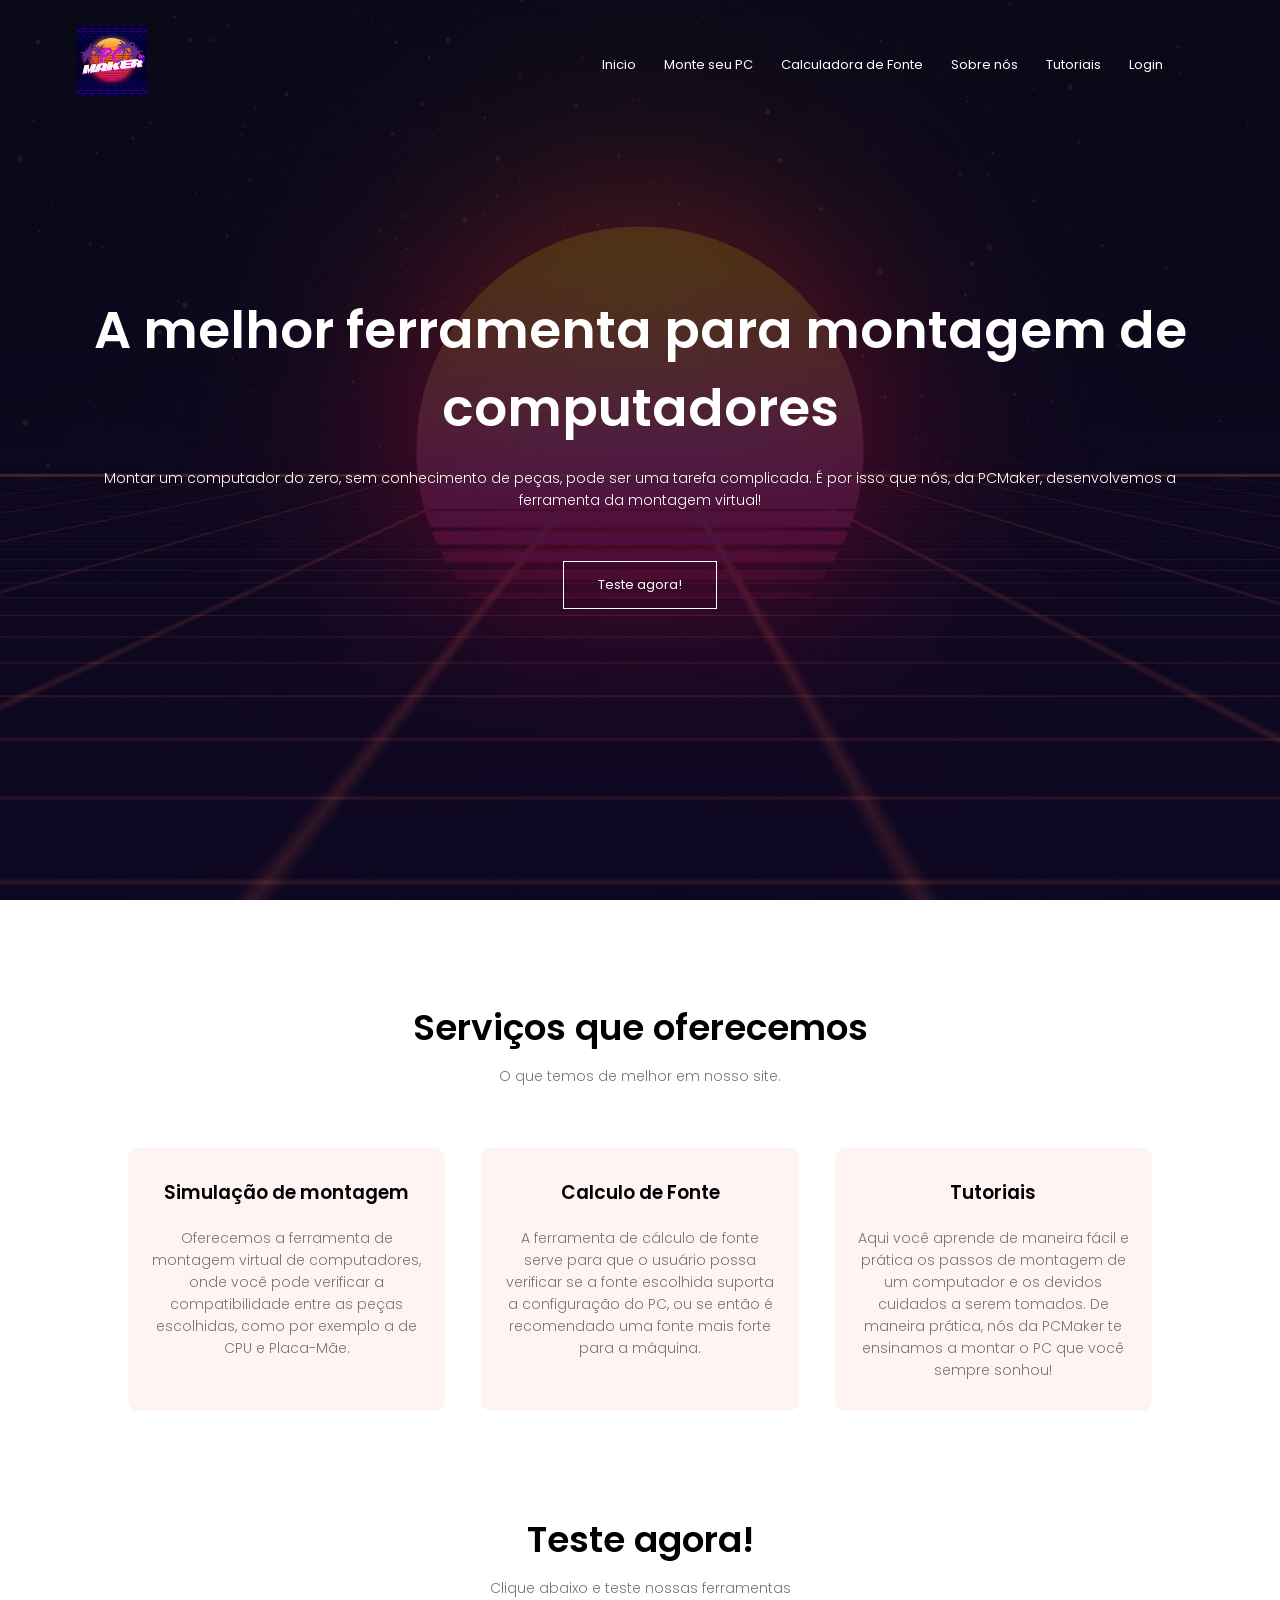
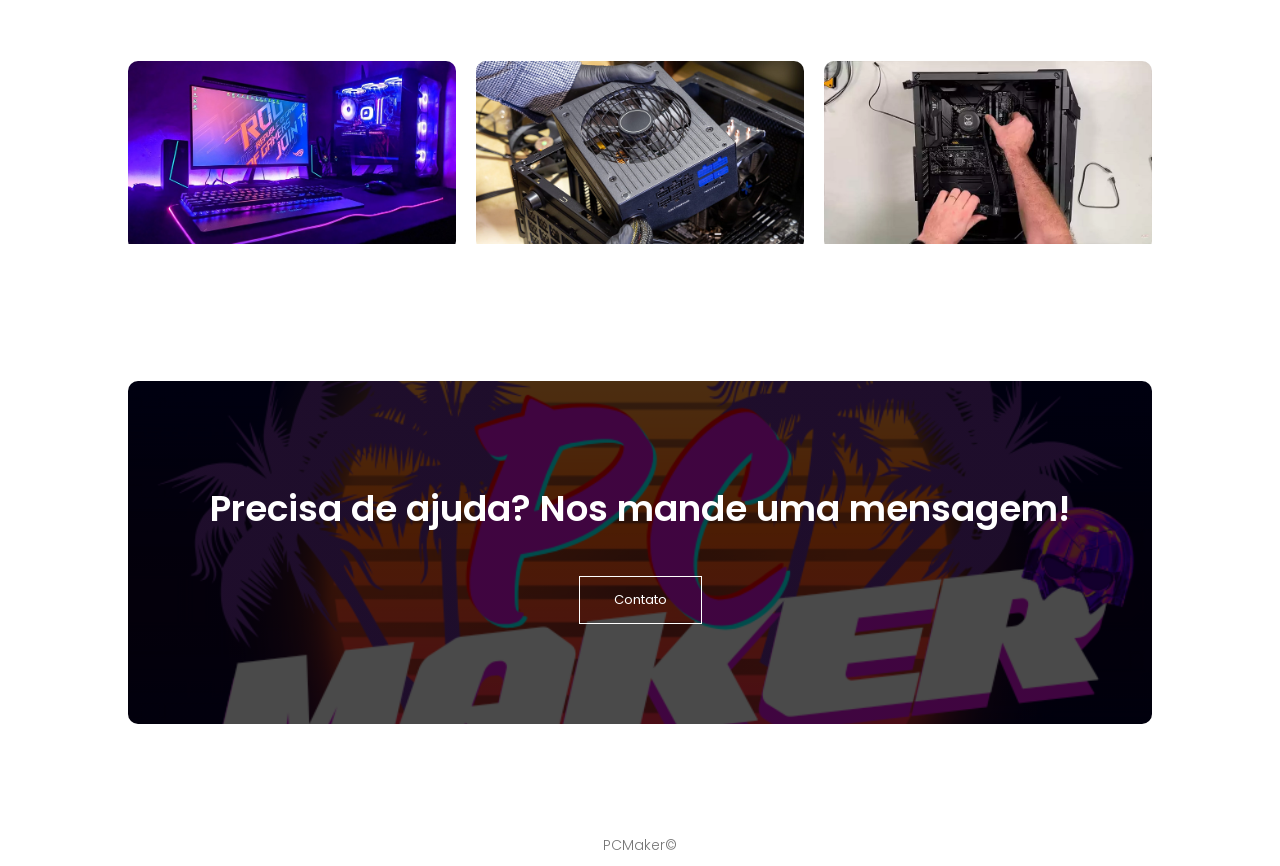
<file: index.html>
<!DOCTYPE html>
<html lang="en">
<head>
    <meta charset="UTF-8">
    <meta name="viewport" content="width=device-width, initial-scale=1.0">
    <title>PCMaker</title>
    <link rel="stylesheet" href="CSS/inicio.css">
    <link rel="preconnect" href="https://fonts.googleapis.com">
    <link rel="preconnect" href="https://fonts.gstatic.com" crossorigin>
    <link href="https://fonts.googleapis.com/css2?family=Poppins:ital,wght@0,100;0,200;0,300;0,400;0,500;0,600;0,700;0,800;0,900;1,100;1,200;1,300;1,400;1,500;1,600;1,700;1,800;1,900&display=swap" rel="stylesheet">
    <link href="https://stackpath.bootstrapcdn.com/font-awesome/4.7.0/css/font-awesome.min.css">
    <link href="https://unpkg.com/boxicons@2.1.4/css/boxicons.min.css" rel="stylesheet"></link>
</head>
<body>
    <section class="header">
        <nav>
            <a href="index.html"><img src="IMGS/logopcmaker.png"></a>
            <div class="nav-links" id="navLinks">
                <i class="fa fa-times" onclick="hideMenu()"></i>
                <ul>
                    <li><a href="index.html">Inicio</a></li>
                    <li><a href="PHP/pcmaker.php">Monte seu PC</a></li>
                    <li><a href="PHP/psucalc.php">Calculadora de Fonte</a></li>
                    <li><a href="HTML/aboutus.html">Sobre nós</a></li>
                    <li><a href="PHP/tutoriais.php">Tutoriais</a></li>
                    <li><a href="HTML/login-admin.html">Login</a></li>
                    <li><a href=""></a></li>
                </ul>
            </div>
            <i class="fa fa-bars" onclick="showMenu()"></i>
        </nav>
        <div class="text-box">
            <h1>A melhor ferramenta para montagem de computadores</h1>
            <p>Montar um computador do zero, sem conhecimento de peças, pode ser uma tarefa complicada. É por isso que nós, da PCMaker, desenvolvemos a ferramenta da montagem virtual!</p>
            <a href="PHP/pcmaker.php" class="hero-btn">Teste agora!</a>
        </div>
    </section>

    <section class="course">
        <h1>Serviços que oferecemos</h1>
        <p>O que temos de melhor em nosso site.</p>
        
        <div class="row">
            <div class="course-col">
                <h3>Simulação de montagem</h3>
                <p>Oferecemos a ferramenta de montagem virtual de computadores, onde você pode verificar a compatibilidade entre as peças escolhidas, como por exemplo a de CPU e Placa-Mãe.</p>
            </div>

            <div class="course-col">
                <h3>Calculo de Fonte</h3>
                <p>A ferramenta de cálculo de fonte serve para que o usuário possa verificar se a fonte escolhida suporta a configuração do PC, ou se então é recomendado uma fonte mais forte para a máquina.</p>
            </div>

            <div class="course-col">
                <h3>Tutoriais</h3>
                <p>Aqui você aprende de maneira fácil e prática os passos de montagem de um computador e os devidos cuidados a serem tomados. De maneira prática, nós da PCMaker te ensinamos a montar o PC que você sempre sonhou!</p>
            </div>

        </div>
    </section>

    <section class="campus">
        <h1>Teste agora!</h1>
        <p>Clique abaixo e teste nossas ferramentas</p>
        
        <div class="row">
            <div class="campus-col">
                <a href="PHP/pcmaker.php">
                    <img src="IMGS/montagem.jpg">
                        <div class="layer">
                            <h3>MONTAGEM</h3>
                    </div> 
                </a>
            </div>

            <div class="campus-col">
                <a href="PHP/psucalc.php">
                    <img src="IMGS/calcfonte.png">
                        <div class="layer">
                            <h3>CALCULADORA</h3>
                    </div> 
                </a>
            </div>

            <div class="campus-col">
                <a href="PHP/tutoriais.php">
                    <img src="IMGS/montagem-pc-tuf-06.png">
                        <div class="layer">
                            <h3>TUTORIAIS</h3>
                    </div> 
                </a>
            </div>
        </div>
    </section>

    <section class="cta">
        <h1>Precisa de ajuda? Nos mande uma mensagem!</h1>
        <a href="" class="hero-btn">Contato</a>
    </section>

    <section class="footer">
        <p>PCMaker©</p>
    </section>
    <script>

        var navLinks = document.getElementById("navLinks");
        function showMenu(){
            navLinks.style.right = "0";
        }
        function hideMenu(){
            navLinks.style.right = "-200px";
        }

    </script>

</body>
</html>
</file>
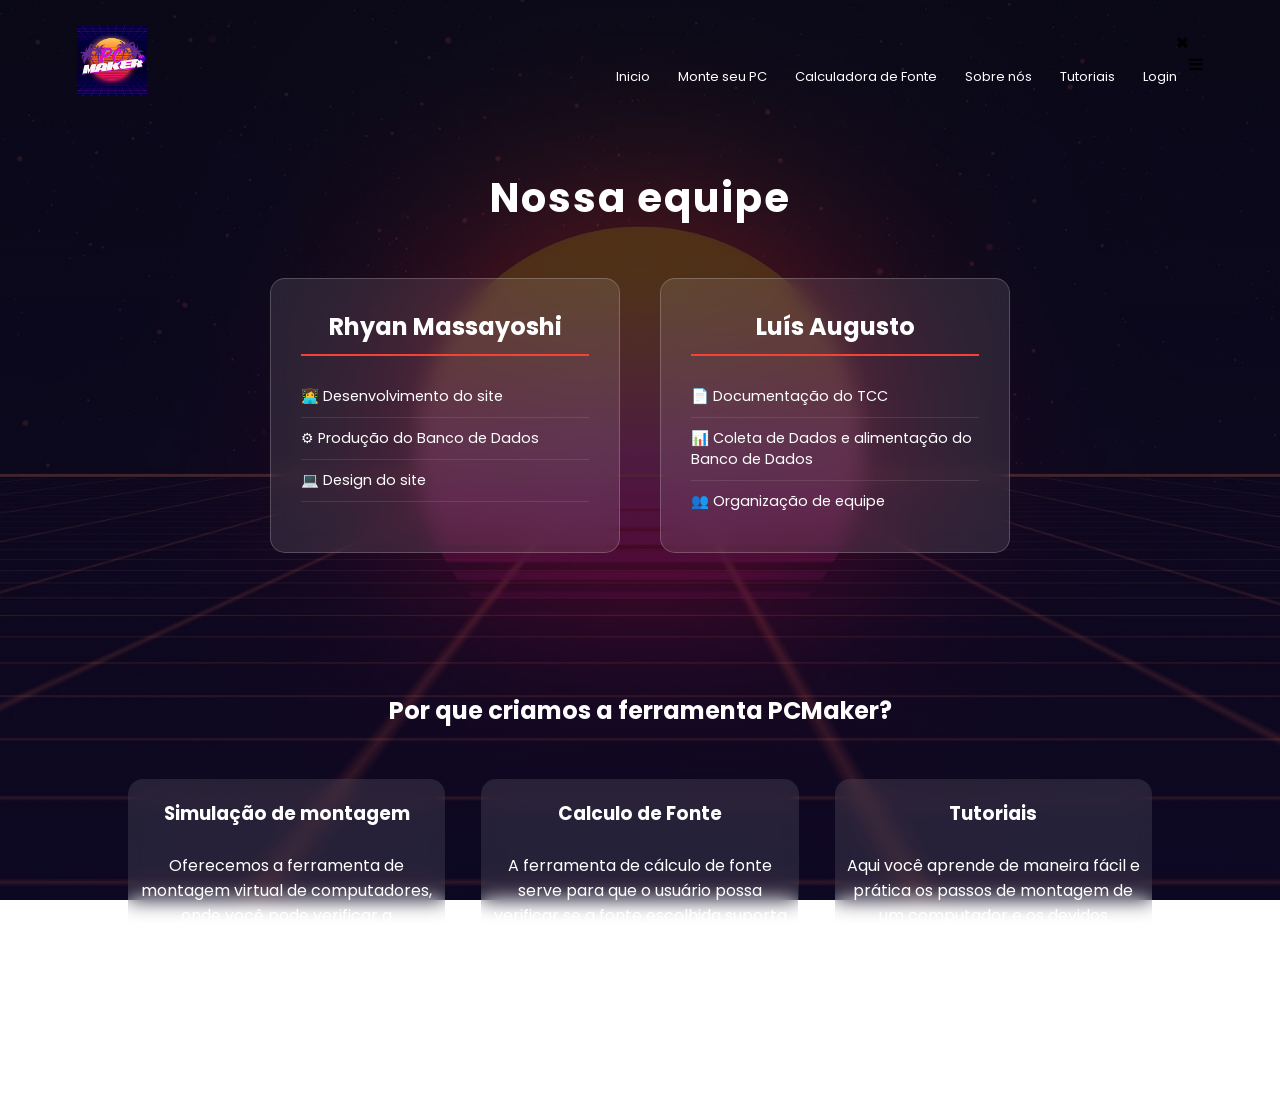
<file: HTML/aboutus.html>
<!DOCTYPE html>
<html lang="en">
<head>
    <meta charset="UTF-8">
    <meta name="viewport" content="width=device-width, initial-scale=1.0">
    <link rel="preconnect" href="https://fonts.googleapis.com">
    <link rel="preconnect" href="https://fonts.gstatic.com" crossorigin>
    <link rel="stylesheet" href="../CSS/aboutus.css">
    <link href="https://fonts.googleapis.com/css2?family=Poppins:ital,wght@0,100;0,200;0,300;0,400;0,500;0,600;0,700;0,800;0,900;1,100;1,200;1,300;1,400;1,500;1,600;1,700;1,800;1,900&display=swap" rel="stylesheet">
    <link href="https://stackpath.bootstrapcdn.com/font-awesome/4.7.0/css/font-awesome.min.css" rel="stylesheet">
    <link href="https://unpkg.com/boxicons@2.1.4/css/boxicons.min.css" rel="stylesheet">
    <title>Sobre Nós</title>
</head>
<body>
    <nav>
        <a href="../index.html"><img src="../IMGS/logopcmaker.png"></a>
        <div class="nav-links" id="navLinks">
            <i class="fa fa-times" onclick="hideMenu()"></i>
            <ul>
                <li><a href="../index.html">Inicio</a></li>
                <li><a href="../PHP/pcmaker.php">Monte seu PC</a></li>
                <li><a href="../PHP/psucalc.php">Calculadora de Fonte</a></li>
                <li><a href="aboutus.html">Sobre nós</a></li>
                <li><a href="../PHP/tutoriais.php">Tutoriais</a></li>
                <li><a href="login-admin.html">Login</a></li>
            </ul>
        </div>
        <i class="fa fa-bars" onclick="showMenu()"></i>
    </nav>

    <div class="container">
        <h1>Nossa equipe</h1>
        
        <div class="team-container">
            <div class="member-box">
                <h2>Rhyan Massayoshi</h2>
                <ul>
                    <li>👩‍💻 Desenvolvimento do site</li>
                    <li>⚙ Produção do Banco de Dados</li>
                    <li>💻 Design do site</li>
                    <li></li>
                </ul>
            </div>
            
            <div class="member-box">
                <h2>Luís Augusto</h2>
                <ul>
                    <li>📄 Documentação do TCC</li>
                    <li>📊 Coleta de Dados e alimentação do Banco de Dados</li>
                    <li>👥 Organização de equipe</li>
                </ul>
            </div>
        </div>
    </div>

    <section class="course">
        <h1>Por que criamos a ferramenta PCMaker?</h1>
    
        <div class="row">
            <div class="course-col">
                <h3>Simulação de montagem</h3>
                <br>
                <p>Oferecemos a ferramenta de montagem virtual de computadores, onde você pode verificar a compatibilidade entre as peças escolhidas, como por exemplo a de CPU e Placa-Mãe.</p>
            </div>

            <div class="course-col">
                <h3>Calculo de Fonte</h3>
                <br>
                <p>A ferramenta de cálculo de fonte serve para que o usuário possa verificar se a fonte escolhida suporta a configuração do PC, ou se então é recomendado uma fonte mais forte para a máquina.</p>
            </div>

            <div class="course-col">
                <h3>Tutoriais</h3>
                <br>
                <p>Aqui você aprende de maneira fácil e prática os passos de montagem de um computador e os devidos cuidados a serem tomados. De maneira prática, nós da PCMaker te ensinamos a montar o PC que você sempre sonhou!</p>
            </div>

        </div>
    </section>
</body>
</html>
</file>
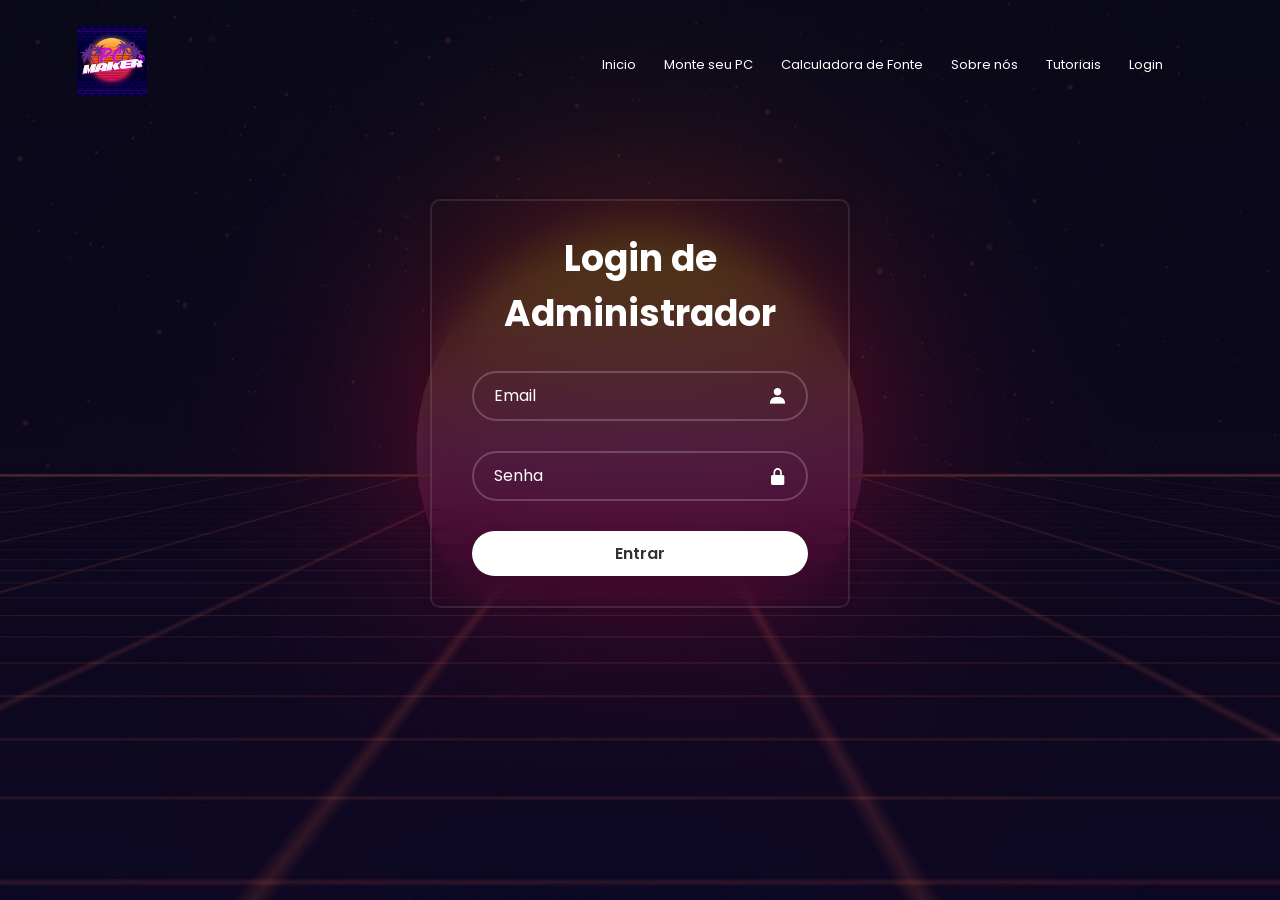
<file: HTML/login-admin.html>
<!DOCTYPE html>
<html lang="en">
<head>
    <meta charset="UTF-8">
    <meta name="viewport" content="width=device-width, initial-scale=1.0">
    <title>Login</title>
    <link rel="stylesheet" href="../CSS/login.css">
    <link rel="preconnect" href="https://fonts.googleapis.com">
    <link rel="preconnect" href="https://fonts.gstatic.com" crossorigin>
    <link href="https://fonts.googleapis.com/css2?family=Poppins:ital,wght@0,100;0,200;0,300;0,400;0,500;0,600;0,700;0,800;0,900;1,100;1,200;1,300;1,400;1,500;1,600;1,700;1,800;1,900&display=swap" rel="stylesheet">
    <link href="https://stackpath.bootstrapcdn.com/font-awesome/4.7.0/css/font-awesome.min.css">
    <link href="https://unpkg.com/boxicons@2.1.4/css/boxicons.min.css" rel="stylesheet"></link>
</head>
<body>

        <nav>
            <a href="../index.html"><img src="../IMGS/logopcmaker.png"></a>
            <div class="nav-links" id="navLinks">
                <i class="fa fa-times" onclick="hideMenu()"></i>
                <ul>
                    <li><a href="../index.html">Inicio</a></li>
                    <li><a href="../PHP/pcmaker.php">Monte seu PC</a></li>
                    <li><a href="../PHP/psucalc.php">Calculadora de Fonte</a></li>
                    <li><a href="aboutus.html">Sobre nós</a></li>
                    <li><a href="../PHP/tutoriais.php">Tutoriais</a></li>
                    <li><a href="login-admin.html">Login</a></li>
                    <li><a href=""></a></li>
                </ul>
            </div>
            <i class="fa fa-bars" onclick="showMenu()"></i>
        </nav>
<div class="main-container">
    <div class="wrapper">
        <form action="../PHP/administrador.php?funcao=logar" method="post">
            <h1>Login de Administrador</h1>
            <div class="input-box">
                <input type="text" placeholder="Email" name="email" required></input>
                <i class='bx bxs-user'></i>
            </div>
            <div class="input-box">
                <input type="password" placeholder="Senha"  name="senha"required>
                <i class='bx bxs-lock-alt'></i>
            </div>
            <button type="submit" class="btn">Entrar</button>
        </form>
    </div>
</div>
</body>
</html>
</file>
<file: CSS/inicio.css>
*{
    margin: 0;
    padding: 0;
    font-family: 'Poppins', sans-serif;
}

.header{
    min-height: 100vh;
    width: 100%;
    background-image: linear-gradient(rgba(4,9,30,0.7),rgba(4,9,30,0.7)), url(../IMGS/backgroud.jpg);
    background-position: center;
    background-size: cover;
    position: relative;
}

nav{
    display: flex;
    padding: 2% 6%;
    justify-content: space-between;
    align-items: center;
}

nav img{
    width: 70px;
}

.nav-links{
    flex: 1;
    text-align: right;
}

.nav-links ul li{
    list-style: none;
    display: inline-block;
    padding: 8px 12px;
    position: relative;
}

.nav-links ul li a{
    color: white;
    text-decoration: none;
    font-size: 13px;
}

.nav-links ul li::after{
    content: '';
    width: 0%;
    height: 2px;
    background: #F44336;
    display: block;
    margin: auto;
    transition: 0.5s;
}

.nav-links ul li:hover::after{
    width: 100%;
}

.text-box{
    width: 90%;
    color: white;
    position: absolute;
    top: 50%;
    left: 50%;
    transform: translate(-50%, -50%);
    text-align: center;
}

.text-box h1{
    font-size: 52px;
}

.text-box p{
    margin: 10px 0 40px;
    font-size: 14px;
    color: white;
}

.hero-btn{
    display: inline-block;
    text-decoration: none;
    color: white;
    border: 1px solid #fff;
    padding: 13px 34px;
    font-size: 13px;
    background: transparent;
    position: relative;
    cursor: pointer;
}

.hero-btn:hover{
    border: 1px solid #F44336;
    background: #F44336;
    transition: 1s;
}

nav .fa{
    display: none;

}

@media(max-width: 700px){
    .text-box h1{
        font-size: 20px;
    }
    .nav-links ul li{
        display: block;
    }
    .nav-links{
        position: absolute;
        background:#F44336;
        height: 100vh;
        width: 200px;
        top: 0;
        right: 0;
        text-align: left;
        z-index: 2;
        transition: 1s;
    }
    nav .fa{
        display: block;
        color: white;
        margin: 10px;
        font-size: 22px;
        cursor: pointer;
    }
    .nav-links ul{
        padding: 30px;
    }
}

.course{
    width: 80%;
    margin: auto;
    text-align: center;
    padding-top: 100px;
}

h1{
    font-size: 36px;
    font-weight: 600;
}

p{
    color: #777;
    font-size: 14px;
    font-weight: 300;
    line-height: 22px;
    padding: 10px;
}

.row{
    margin-top: 5%;
    display: flex;
    justify-content: space-between;
}

.course-col{
    flex-basis: 31%;
    background-color: #fff3f3;
    border-radius: 10px;
    margin-bottom: 5%;
    padding: 20px 12px;
    box-sizing: border-box;
    transition: 0.5s;
}

h3{
    text-align: center;
    font-weight: 600;
    margin: 10px 0;
}

.course-col:hover{
    box-shadow: 0 0 20px 0px rgba(0, 0, 0, 0.2);
}

@media(max-width: 700px){
    .row{
        flex-direction: column;
    }
}

.campus{
    width: 80%;
    margin: auto;
    text-align: center;
    padding-top: 50px;
}

.campus-col{
    flex-basis: 32%;
    border-radius: 10px;
    margin-bottom: 30px;
    position: relative;
    overflow: hidden;
}

.campus-col img{
    width: 100%;
}

.layer{
    background: transparent;
    height: 100%;
    width: 100%;
    position: absolute;
    top: 0;
    left: 0;
    transform: 0.5s;
}

.layer:hover{
    background-color: rgba(226, 0, 0, 0.7) ;
}

.layer h3{
    width: 100%;
    font: Impact, fantasy;
    font-weight: 500;
    color: #fff;
    font-size: 26px;
    bottom: 0;
    left: 50%;
    transform: translateX(-50%);
    position: absolute;
    opacity: 0;
    transition: 0.5s;
}

.layer:hover h3{
    bottom: 49%;
    opacity: 1;
}

.cta{
    margin: 100px auto;
    width: 80%;
    background-image: linear-gradient(rgba(0,0,0,0.7), rgba(0,0,0,0.7)), url(../IMGS/suporte.png);
    background-position: center;
    background-size: cover;
    border-radius: 10px;
    text-align: center;
    padding: 100px 0;
}

.cta h1{
    color: #fff;
    margin-bottom: 40px;
    padding: 0;
}

.footer{
    text-align: center;
}
</file>
<file: CSS/aboutus.css>
@import url("https://fonts.googleapis.com/css2?family=Poppins:wght@300;400;500;600;700;800;900&display=swap");

*{
    margin: 0;
    padding: 0;
    box-sizing: border-box;
    font-family: "Poppins", sans-serif;
}   

body {
    min-height: 100vh;
    width: 100%;
    background-image: linear-gradient(rgba(4,9,30,0.7),rgba(4,9,30,0.7)), url(../IMGS/backgroud.jpg);
    background-size: cover;
    background-repeat: no-repeat;
    background-attachment: fixed;
    background-position: center;
    position: relative;
}

nav{
    display: flex;
    padding: 2% 6%;
    justify-content: space-between;
    align-items: center;
}

nav img{
    width: 70px;
}

.nav-links{
    flex: 1;
    text-align: right;
}

.nav-links ul li{
    list-style: none;
    display: inline-block;
    padding: 8px 12px;
    position: relative;
}

.nav-links ul li a{
    color: white;
    text-decoration: none;
    font-size: 13px;
}

.nav-links ul li::after{
    content: '';
    width: 0%;
    height: 2px;
    background: #F44336;
    display: block;
    margin: auto;
    transition: 0.5s;
}

.nav-links ul li:hover::after{
    width: 100%;
}

/* Novos estilos para a página sobre nós */
.container {
    max-width: 1200px;
    margin: 0 auto;
    padding: 40px 20px;
}

.container h1 {
    text-align: center;
    color: white;
    font-size: 2.5rem;
    margin-bottom: 50px;
    letter-spacing: 2px;
}

.team-container {
    display: flex;
    justify-content: center;
    gap: 40px;
    flex-wrap: wrap;
}

.member-box {
    background: rgba(255, 255, 255, 0.1);
    backdrop-filter: blur(10px);
    border-radius: 15px;
    padding: 30px;
    width: 350px;
    text-align: center;
    border: 1px solid rgba(255, 255, 255, 0.2);
    transition: transform 0.3s ease, box-shadow 0.3s ease;
}

.member-box:hover {
    transform: translateY(-10px);
    box-shadow: 0 15px 30px rgba(0, 0, 0, 0.3);
}

.member-box h2 {
    color: #fff;
    font-size: 1.5rem;
    margin-bottom: 20px;
    border-bottom: 2px solid #F44336;
    padding-bottom: 10px;
}

.member-box ul {
    list-style: none;
    text-align: left;
}

.member-box ul li {
    color: #fff;
    padding: 10px 0;
    border-bottom: 1px solid rgba(255, 255, 255, 0.1);
    font-size: 0.9rem;
}

.member-box ul li:last-child {
    border-bottom: none;
}

/* Responsividade */
@media (max-width: 768px) {
    .team-container {
        flex-direction: column;
        align-items: center;
    }
    
    .member-box {
        width: 90%;
        max-width: 400px;
    }
    
    .container h1 {
        font-size: 2rem;
    }
}

.course{
    width: 80%;
    margin: auto;
    text-align: center;
    padding-top: 100px;
}

.row{
    margin-top: 5%;
    display: flex;
    justify-content: space-between;
}

.course-col{
    flex-basis: 31%;
    background: rgba(255, 255, 255, 0.1);
    border-radius: 10px;
    margin-bottom: 5%;
    padding: 20px 12px;
    box-sizing: border-box;
    transition: 0.5s;
    backdrop-filter: blur(10px);
    border-radius: 15px;
    transition: transform 0.3s ease, box-shadow 0.3s ease;
}

.course-col h3{
    color: white;
}

.course-col p{
    color: white;
}

.course h1{
    color: white;
}
</file>
<file: CSS/login.css>
@import url("https://fontes.googlesapis.com/css2?family=Poppins:wght@300;400;500;600;700;800;900&display=swap");

*{
    margin: 0;
    padding: 0;
    box-sizing: border-box;
    font-family: "Poppins", sans-serif;
}   

body {
    min-height: 100vh;
    background-image: linear-gradient(rgba(4,9,30,0.7),rgba(4,9,30,0.7)), url(../IMGS/backgroud.jpg);
    background-size: cover;
    background-repeat: no-repeat;
    background-attachment: fixed;
    background-position: center;
}

.main-container {
    display: flex;
    justify-content: center;
    align-items: center;
    min-height: calc(100vh - 350px);
}

.wrapper{
    width: 420px;
    background: transparent;
    color: white;
    backdrop-filter: blur(20px);
    box-shadow: 0 0 10px rgba(0, 0, 0, .2);
    border: 2px solid rgba(255, 255, 255, .1);
    border-radius: 10px;
    padding: 30px 40px;
}

.wrapper h1{
    font-size: 36px;
    text-align: center;
}

.wrapper .input-box {
    position: relative;
    width: 100%;
    height: 50px;
    margin: 30px 0;
}

.input-box input{
    width: 100%;
    height: 100%;
    background: transparent;
    border: none;
    outline: none;
    border: 2px solid rgba(255, 255, 255, .2);
    border-radius: 40px;
    font-size: 16px;
    color: white;
    padding: 20px 45px 20px 20px;
}

.input-box input::placeholder{
    color: white;
}

.input-box i{
    position: absolute;
    right: 20px;
    top: 50%;
    transform: translateY(-50%);
    font-size: 20px;
}

.wrapper .btn{
    width: 100%;
    height: 45px;
    background: white;
    border: none;
    outline: none;
    border-radius: 40px;
    box-shadow: 0 0 10px rgba(0, 0, 0,.1);
    cursor: pointer;
    font-size: 16px;
    color: #333;
    font-weight: 600;
}

.header{
    min-height: 100vh;
    width: 100%;
    background-image: linear-gradient(rgba(4,9,30,0.7),rgba(4,9,30,0.7)), url(../IMGS/backgroud.jpg);
    background-position: center;
    background-size: cover;
    position: relative;
}

nav{
    display: flex;
    padding: 2% 6%;
    justify-content: space-between;
    align-items: center;
}

nav img{
    width: 70px;
}

.nav-links{
    flex: 1;
    text-align: right;
}

.nav-links ul li{
    list-style: none;
    display: inline-block;
    padding: 8px 12px;
    position: relative;
}

.nav-links ul li a{
    color: white;
    text-decoration: none;
    font-size: 13px;
}

.nav-links ul li::after{
    content: '';
    width: 0%;
    height: 2px;
    background: #F44336;
    display: block;
    margin: auto;
    transition: 0.5s;
}

.nav-links ul li:hover::after{
    width: 100%;
}

.text-box{
    width: 90%;
    color: white;
    position: absolute;
    top: 50%;
    left: 50%;
    transform: translate(-50%, -50%);
    text-align: center;
}

.text-box h1{
    font-size: 52px;
}

.text-box p{
    margin: 10px 0 40px;
    font-size: 14px;
    color: white;
}

.hero-btn{
    display: inline-block;
    text-decoration: none;
    color: white;
    border: 1px solid #fff;
    padding: 13px 34px;
    font-size: 13px;
    background: transparent;
    position: relative;
    cursor: pointer;
}

.hero-btn:hover{
    border: 1px solid #F44336;
    background: #F44336;
    transition: 1s;
}
</file>
